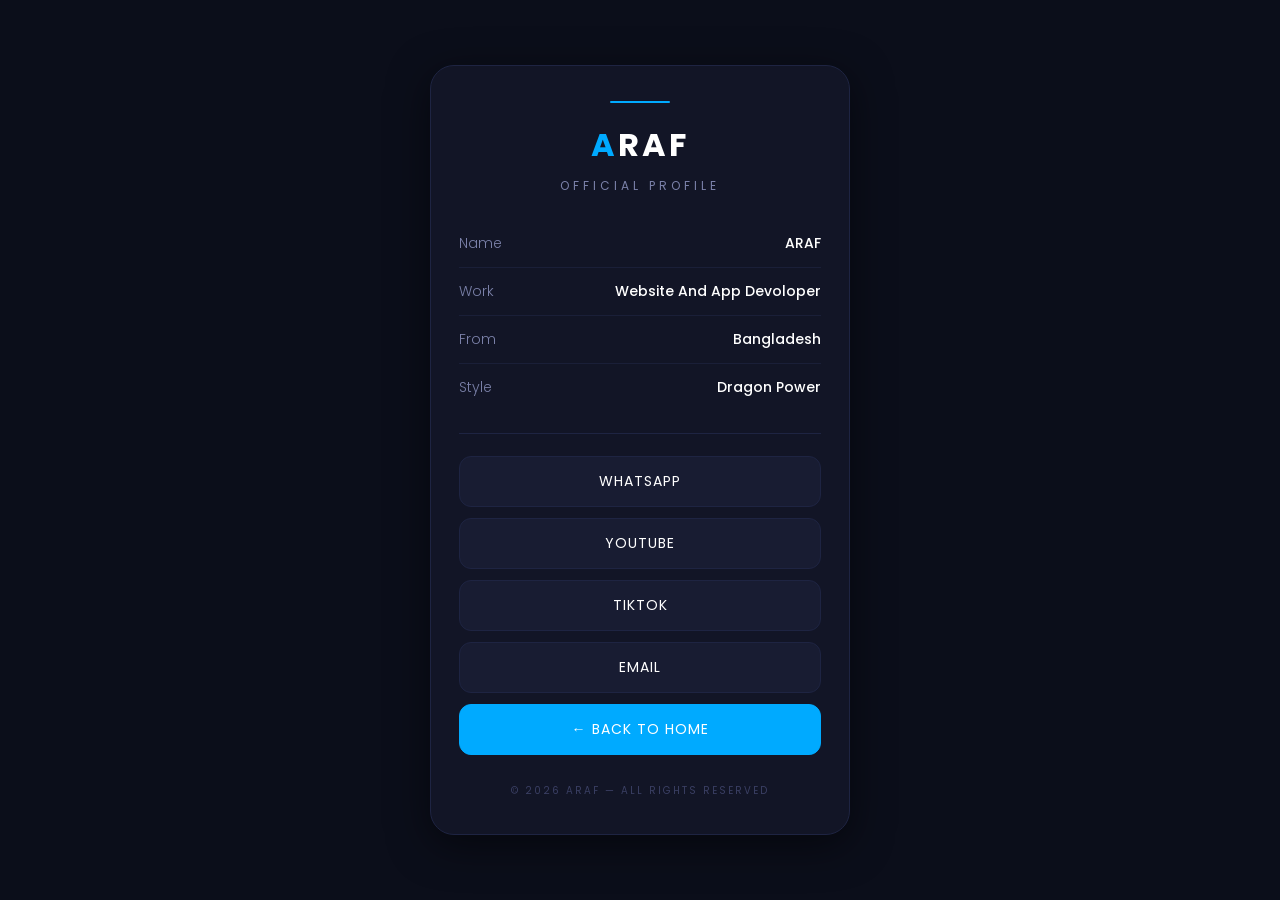
<file: about.html>
<!DOCTYPE html>
<html>
<head>
<meta charset="UTF-8">
<meta name="viewport" content="width=device-width, initial-scale=1">
<title>ARAF - Official</title>
<style>
@import url('https://fonts.googleapis.com/css2?family=Poppins:wght@300;500;700&display=swap');
*{margin:0;padding:0;box-sizing:border-box;font-family:'Poppins',sans-serif}
body{background:#0b0e1a;color:#fff;min-height:100vh;display:flex;justify-content:center;align-items:center;padding:20px}
.card{width:100%;max-width:420px;background:#121526;border:1px solid #1e2442;border-radius:24px;padding:35px 28px;text-align:center;box-shadow:0 10px 40px #00000080}
.top{width:60px;height:2px;background:#00aaff;margin:0 auto 18px;border-radius:10px}
h1{font-size:32px;letter-spacing:3px;font-weight:700}
h1 span{color:#00aaff}
.tag{color:#7a80a8;font-size:12px;letter-spacing:4px;margin:8px 0 25px;text-transform:uppercase}
.line{height:1px;background:#1e2442;margin:22px 0}
.info{text-align:left;margin:22px 0}
.info div{display:flex;justify-content:space-between;padding:13px 0;border-bottom:1px solid #1a1f38;font-size:14px}
.info div:last-child{border:none}
.info b{color:#7a80a8;font-weight:300}
.info span{color:#fff;font-weight:500}
.btn{display:block;width:100%;padding:14px;margin:11px 0;border-radius:12px;text-decoration:none;color:#fff;font-size:14px;letter-spacing:1px;transition:0.2s;border:1px solid #1e2442;background:#181c32}
.btn:hover{background:#00aaff;border-color:#00aaff;transform:translateY(-2px)}
.footer{color:#3a3f63;font-size:10px;letter-spacing:2px;margin-top:28px;text-transform:uppercase}
</style>
</head>
<body>
<div class="card">
<div class="top"></div>
<h1><span>A</span>RAF</h1>
<div class="tag">Official Profile</div>

<div class="info">
<div><b>Name</b><span>ARAF</span></div>
<div><b>Work</b><span>Website And App Devoloper</span></div>
<div><b>From</b><span>Bangladesh</span></div>
<div><b>Style</b><span>Dragon Power</span></div>
</div>

<div class="line"></div>

<a class="btn" href="https://wa.me/qr/HBMH5L5EY2KXH1">WHATSAPP</a>
<a class="btn" href="https://www.youtube.com/@Arafedit67">YOUTUBE</a>
<a class="btn" href="https://www.tiktok.com/@arafvx.07?_r=1&_t=ZS-9ApPNBrMK17">TIKTOK</a>
   <a class="btn" href="mailto:oooaraf3@gmail.com">EMAIL</a>
<a class="btn" href="index.html" style="background:#00aaff;border-color:#00aaff;">← BACK TO HOME</a>
<div class="footer">© 2026 ARAF — All Rights Reserved</div>
</div>
</body>
</html>
</file>
